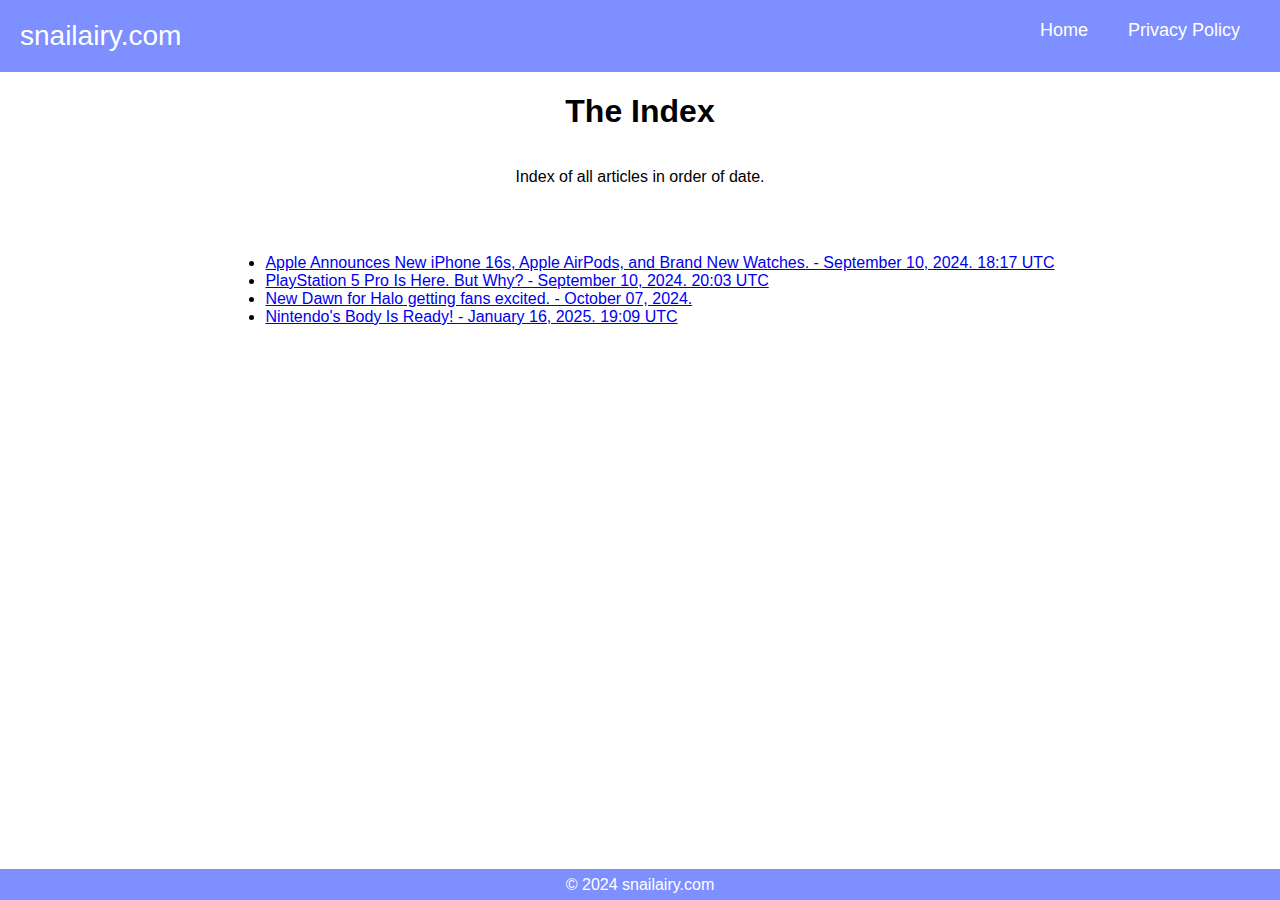
<file: index.html>
<!DOCTYPE html>
<html lang="en">
<head>
    <meta charset="UTF-8">
    <meta name="viewport" content="width=device-width, initial-scale=1.0">
    <title>Index - snailairy.com</title>
    <link rel="stylesheet" href="style.css">
    <link rel="icon" href="logos/logo.png" type="image/png">
</head>
<body>
<header>
    <div class="header-container">
        <div class="logo-text">snailairy.com</div>
        <nav>
            <ul>
                <li><a href="index.html">Home</a></li>
		<li><a href="privacy.html">Privacy Policy</a></li>
            </ul>
        </nav>
    </div>
</header>

    <div class="top-text">
        <h1>The Index</h1>
	<p>Index of all articles in order of date.</p>
        <br>
        <br>
	<section id="article-list">
          <!-- Article links here -->
	<ul>
		<li><a href="articles/id=9102024a.html">Apple Announces New iPhone 16s, Apple AirPods, and Brand New Watches. - September 10, 2024. 18:17 UTC</a></li>
		<li><a href="articles/id=9102024b.html">PlayStation 5 Pro Is Here. But Why? - September 10, 2024. 20:03 UTC</a></li>
		<li><a href="articles/id=07102024.html">New Dawn for Halo getting fans excited. - October 07, 2024.</a></li>
		<li><a href="articles/id=16012025.html">Nintendo's Body Is Ready! - January 16, 2025. 19:09 UTC</a></li>
      </section>
    <footer>
        &copy; 2024 snailairy.com
    </footer>
</body>
</html>
</file>
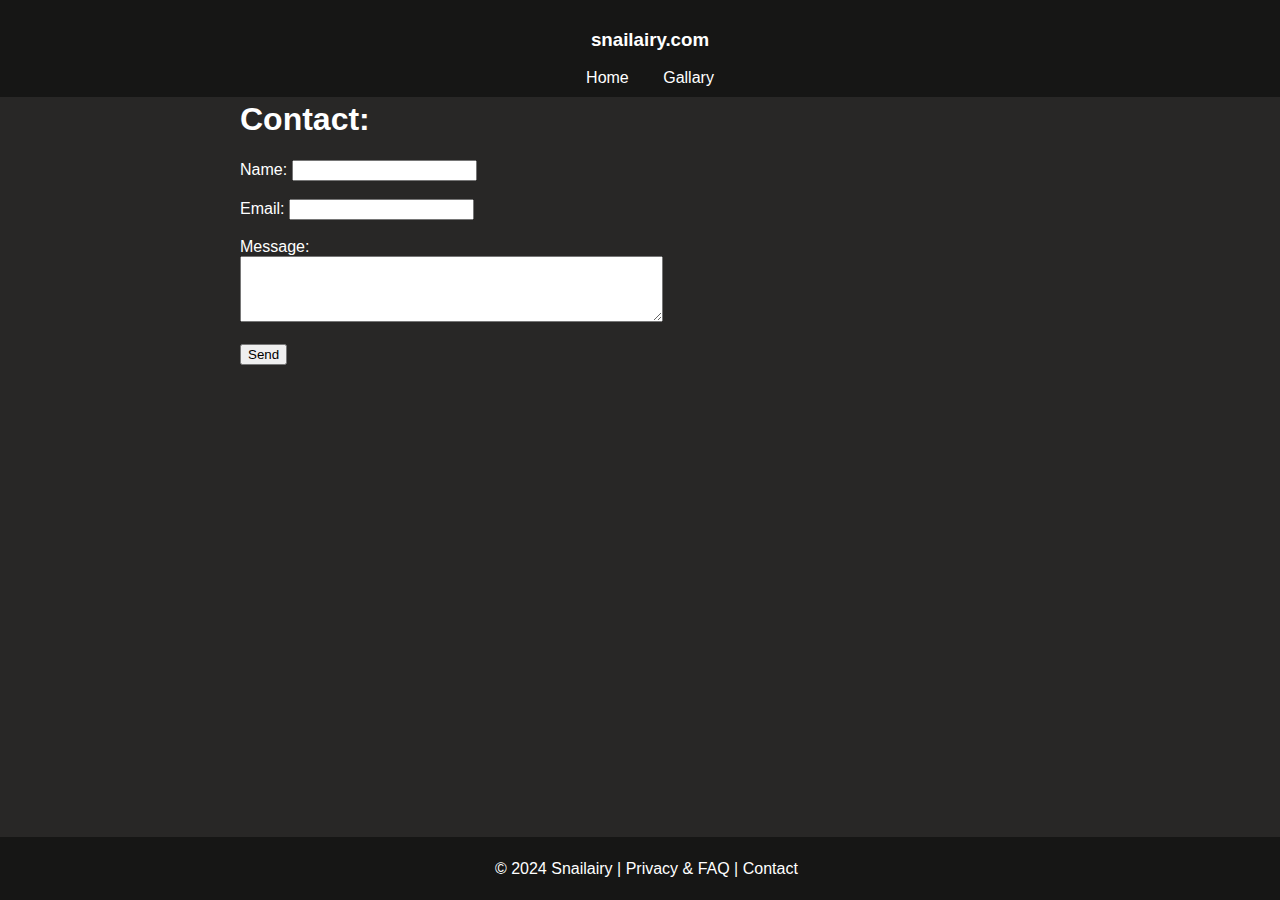
<file: contact.html>
<!DOCTYPE html>
<html lang="en">
<head>
    <meta charset="UTF-8">
    <meta name="viewport" content="width=device-width, initial-scale=1.0">
    <title>Contact - Snailairy</title>
    <link rel="stylesheet" href="styles.css">
</head>
<body>
  <header>
      <nav>
          <h3>snailairy.com</h3>
          <div class="nav-links">
              <a href="index.html">Home</a>
              <a href="gallary.html">Gallary</a>
          </div>
      </nav>
  </header>

    <main>
        <h1>Contact:</h1>
        <form action="mailto:contact@snailairy.com" method="post" enctype="text/plain">
            <label for="name">Name:</label>
            <input type="text" id="name" name="name" required><br><br>
    
            <label for="email">Email:</label>
            <input type="email" id="email" name="email" required><br><br>

            <label for="message">Message:</label><br>
            <textarea id="message" name="message" rows="4" cols="50" required></textarea><br><br>

            <button type="submit">Send</button>
        </form>
    </main>

     <footer>
        <p><a href="https://snailairy.com">&copy; 2024 Snailairy</a> | <a href="faq.html">Privacy & FAQ</a> | <a href="contact.html">Contact</a></p>
    </footer>

</body>
</html>
</file>
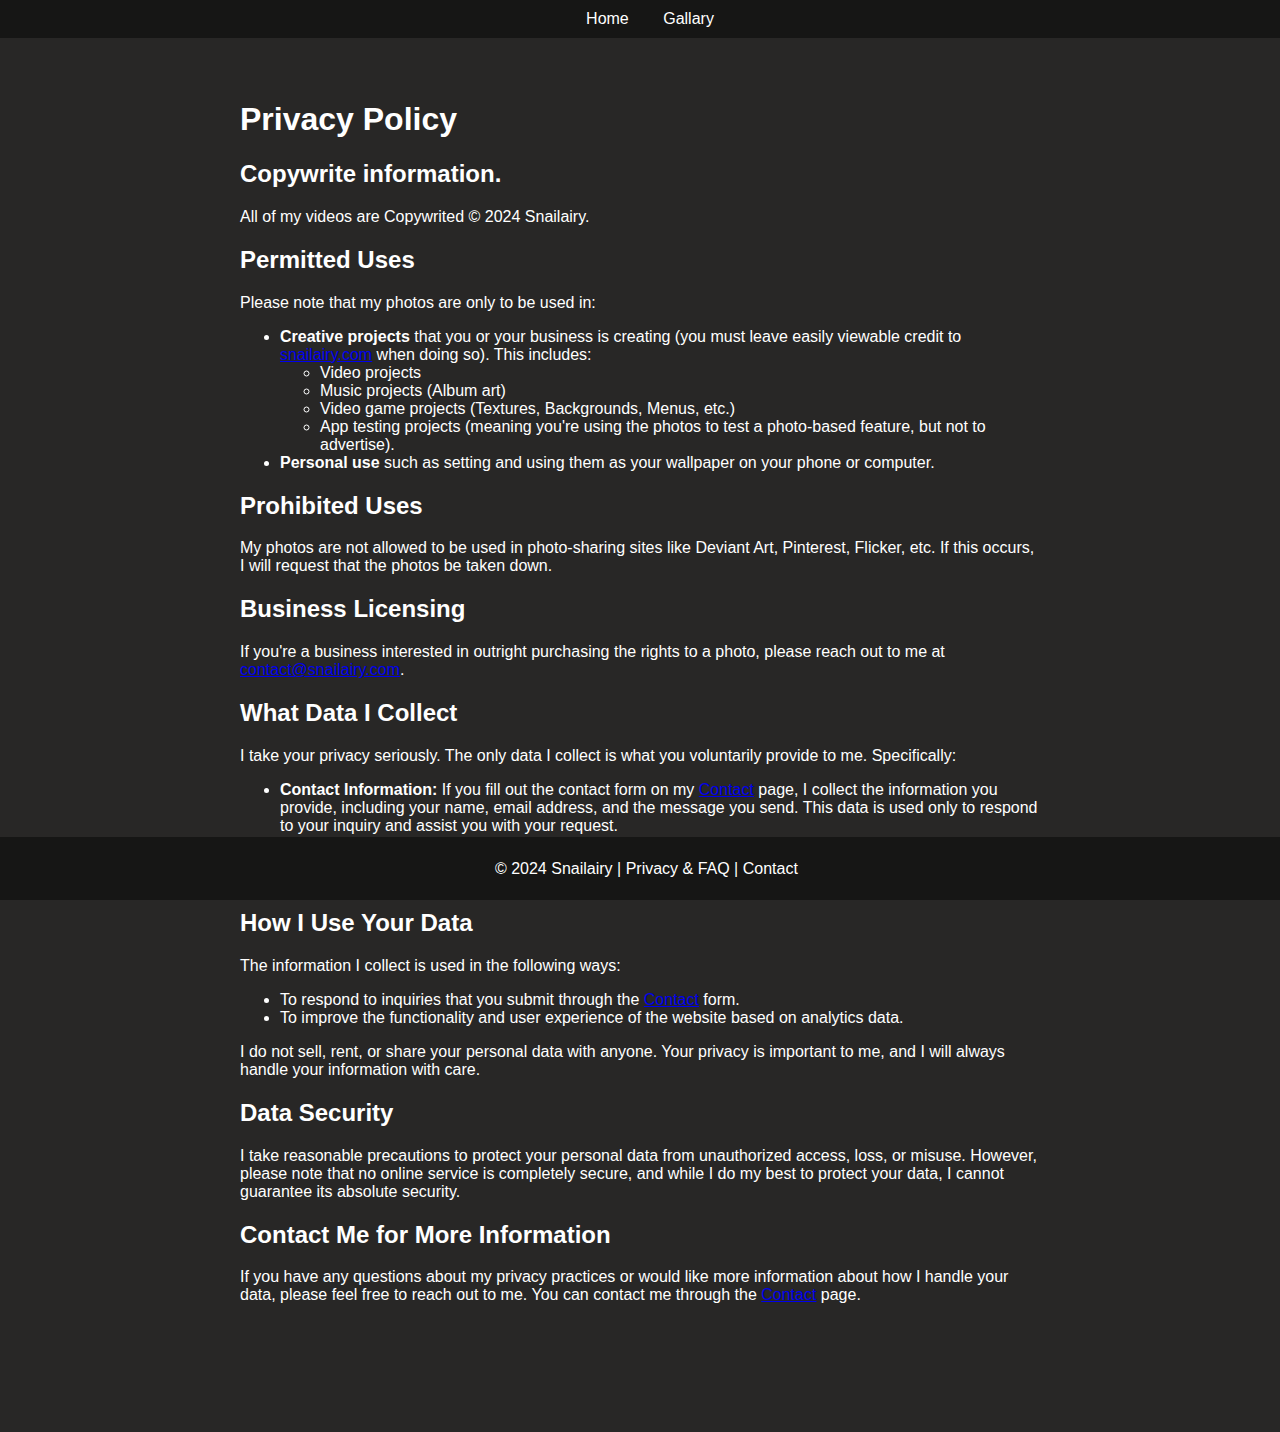
<file: faq.html>
<!DOCTYPE html>
<html lang="en">
<head>
    <meta charset="UTF-8">
    <meta name="viewport" content="width=device-width, initial-scale=1.0">
    <title>Privacy & FAQ - Snailairy</title>
    <link rel="stylesheet" href="styles.css">
</head>
<body>

    <header>
        <nav>
            <a href="index.html">Home</a>
            <a href="gallary.html">Gallary</a>
        </nav>
    </header>

    <main>
        <h1>Privacy Policy</h1>
        
        <section>
            <h2>Copywrite information.</h2>
            <p>All of my videos are Copywrited &copy; 2024 Snailairy.
        </section>

        <section>
            <h2>Permitted Uses</h2>
            <p>Please note that my photos are only to be used in:</p>
            <ul>
                <li><strong>Creative projects</strong> that you or your business is creating (you must leave easily viewable credit to <a href="https://snailairy.com" target="_blank">snailairy.com</a> when doing so). This includes:</li>
                <ul>
                    <li>Video projects</li>
                    <li>Music projects (Album art)</li>
                    <li>Video game projects (Textures, Backgrounds, Menus, etc.)</li>
                    <li>App testing projects (meaning you're using the photos to test a photo-based feature, but not to advertise).</li>
                </ul>
                <li><strong>Personal use</strong> such as setting and using them as your wallpaper on your phone or computer.</li>
            </ul>
        </section>

        <section>
            <h2>Prohibited Uses</h2>
            <p>My photos are not allowed to be used in photo-sharing sites like Deviant Art, Pinterest, Flicker, etc. If this occurs, I will request that the photos be taken down.</p>
        </section>

        <section>
            <h2>Business Licensing</h2>
            <p>If you're a business interested in outright purchasing the rights to a photo, please reach out to me at <a href="mailto:contact@snailairy.com">contact@snailairy.com</a>.</p>
        </section>
        
        <section>
            <h2>What Data I Collect</h2>
            <p>I take your privacy seriously. The only data I collect is what you voluntarily provide to me. Specifically:</p>
            <ul>
                <li><strong>Contact Information:</strong> If you fill out the contact form on my <a href="contact.html">Contact</a> page, I collect the information you provide, including your name, email address, and the message you send. This data is used only to respond to your inquiry and assist you with your request.</li>
                <li><strong>Analytics Data:</strong> Through Cloudflare, I collect anonymized data about your visit to the site, which is what country you visit from. This information helps me analyze traffic trends and improve the website for a better user experience. It is not tied to any personally identifiable information.</li>
            </ul>
        </section>

        <section>
            <h2>How I Use Your Data</h2>
            <p>The information I collect is used in the following ways:</p>
            <ul>
                <li>To respond to inquiries that you submit through the <a href="contact.html">Contact</a> form.</li>
                <li>To improve the functionality and user experience of the website based on analytics data.</li>
            </ul>
            <p>I do not sell, rent, or share your personal data with anyone. Your privacy is important to me, and I will always handle your information with care.</p>
        </section>

        <section>
            <h2>Data Security</h2>
            <p>I take reasonable precautions to protect your personal data from unauthorized access, loss, or misuse. However, please note that no online service is completely secure, and while I do my best to protect your data, I cannot guarantee its absolute security.</p>
        </section>

        <section>
            <h2>Contact Me for More Information</h2>
            <p>If you have any questions about my privacy practices or would like more information about how I handle your data, please feel free to reach out to me. You can contact me through the <a href="contact.html">Contact</a> page.</p>
        </section>
    </main>
    <br>
    <br>
    <br>
    <br>
    <footer>
        <p><a href="https://snailairy.com">&copy; 2024 Snailairy</a> | <a href="faq.html">Privacy & FAQ</a> | <a href="contact.html">Contact</a></p>
    </footer>

</body>
</html>
</file>
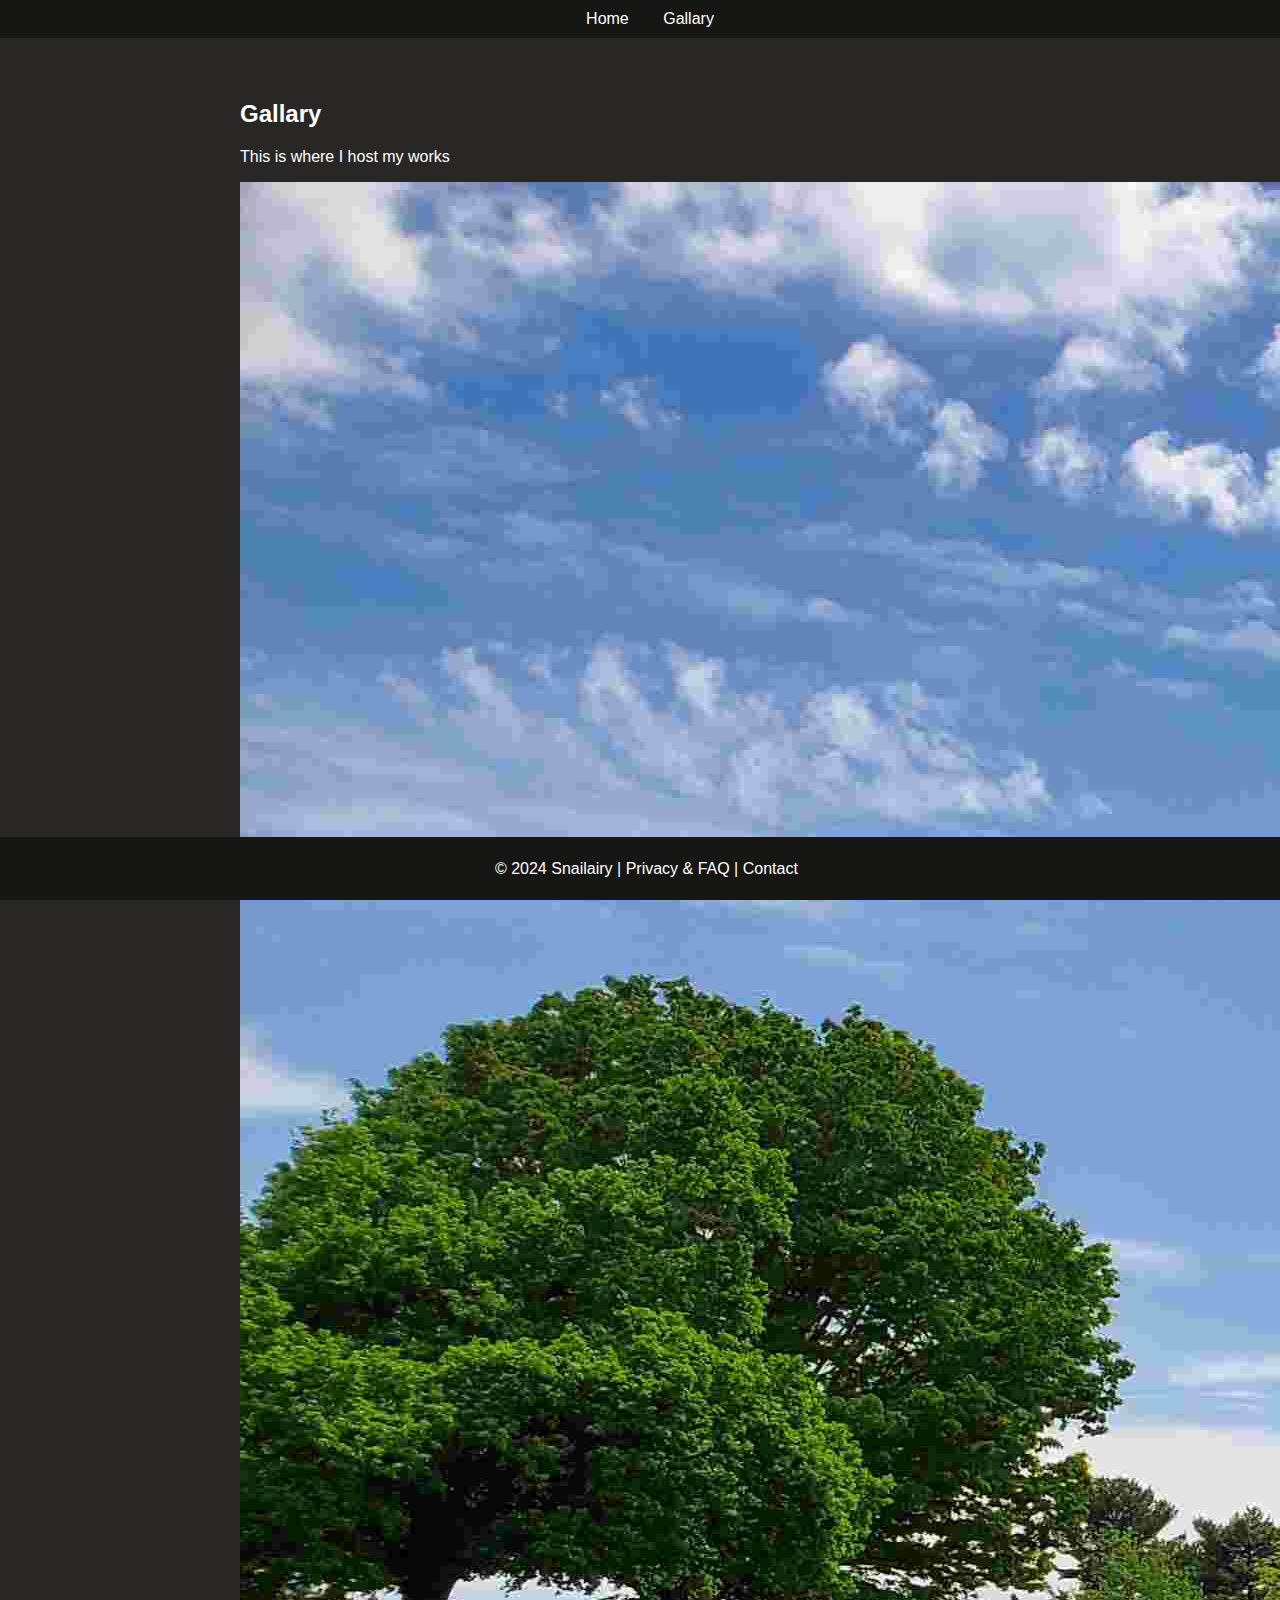
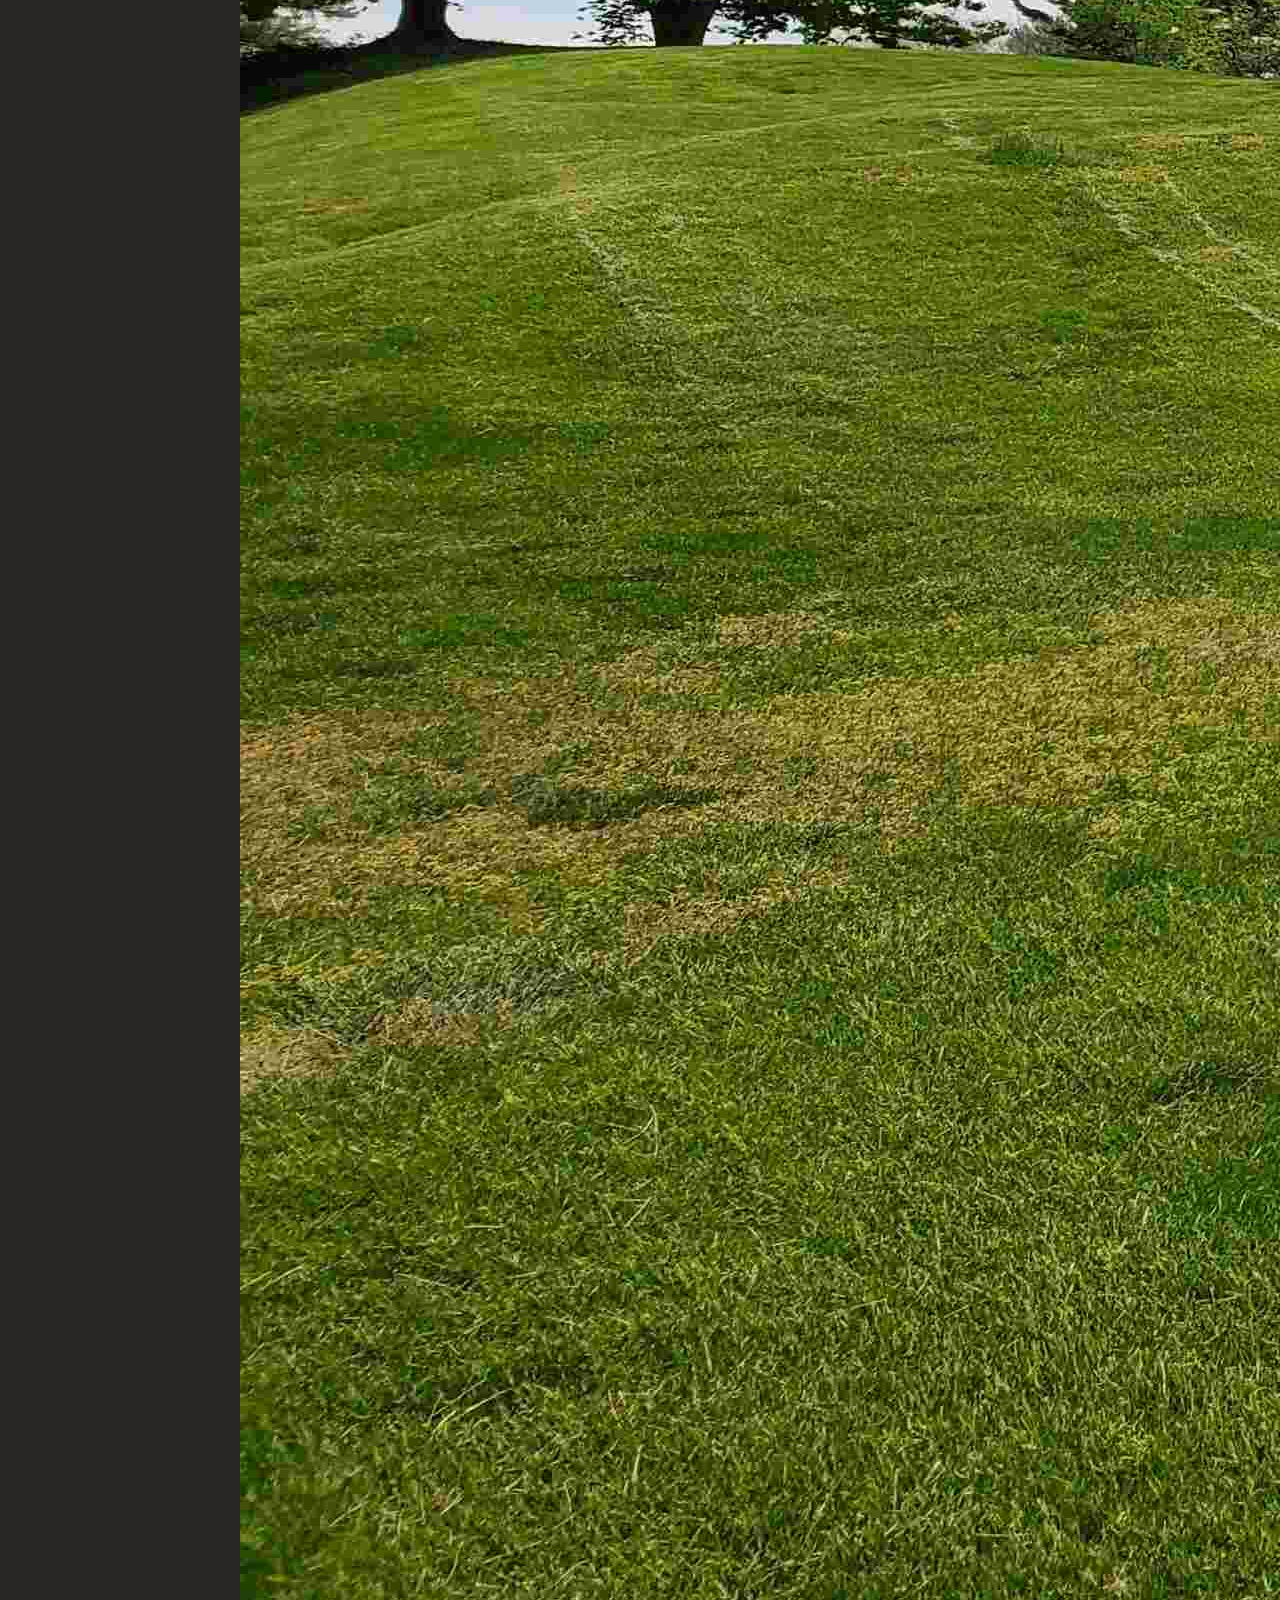
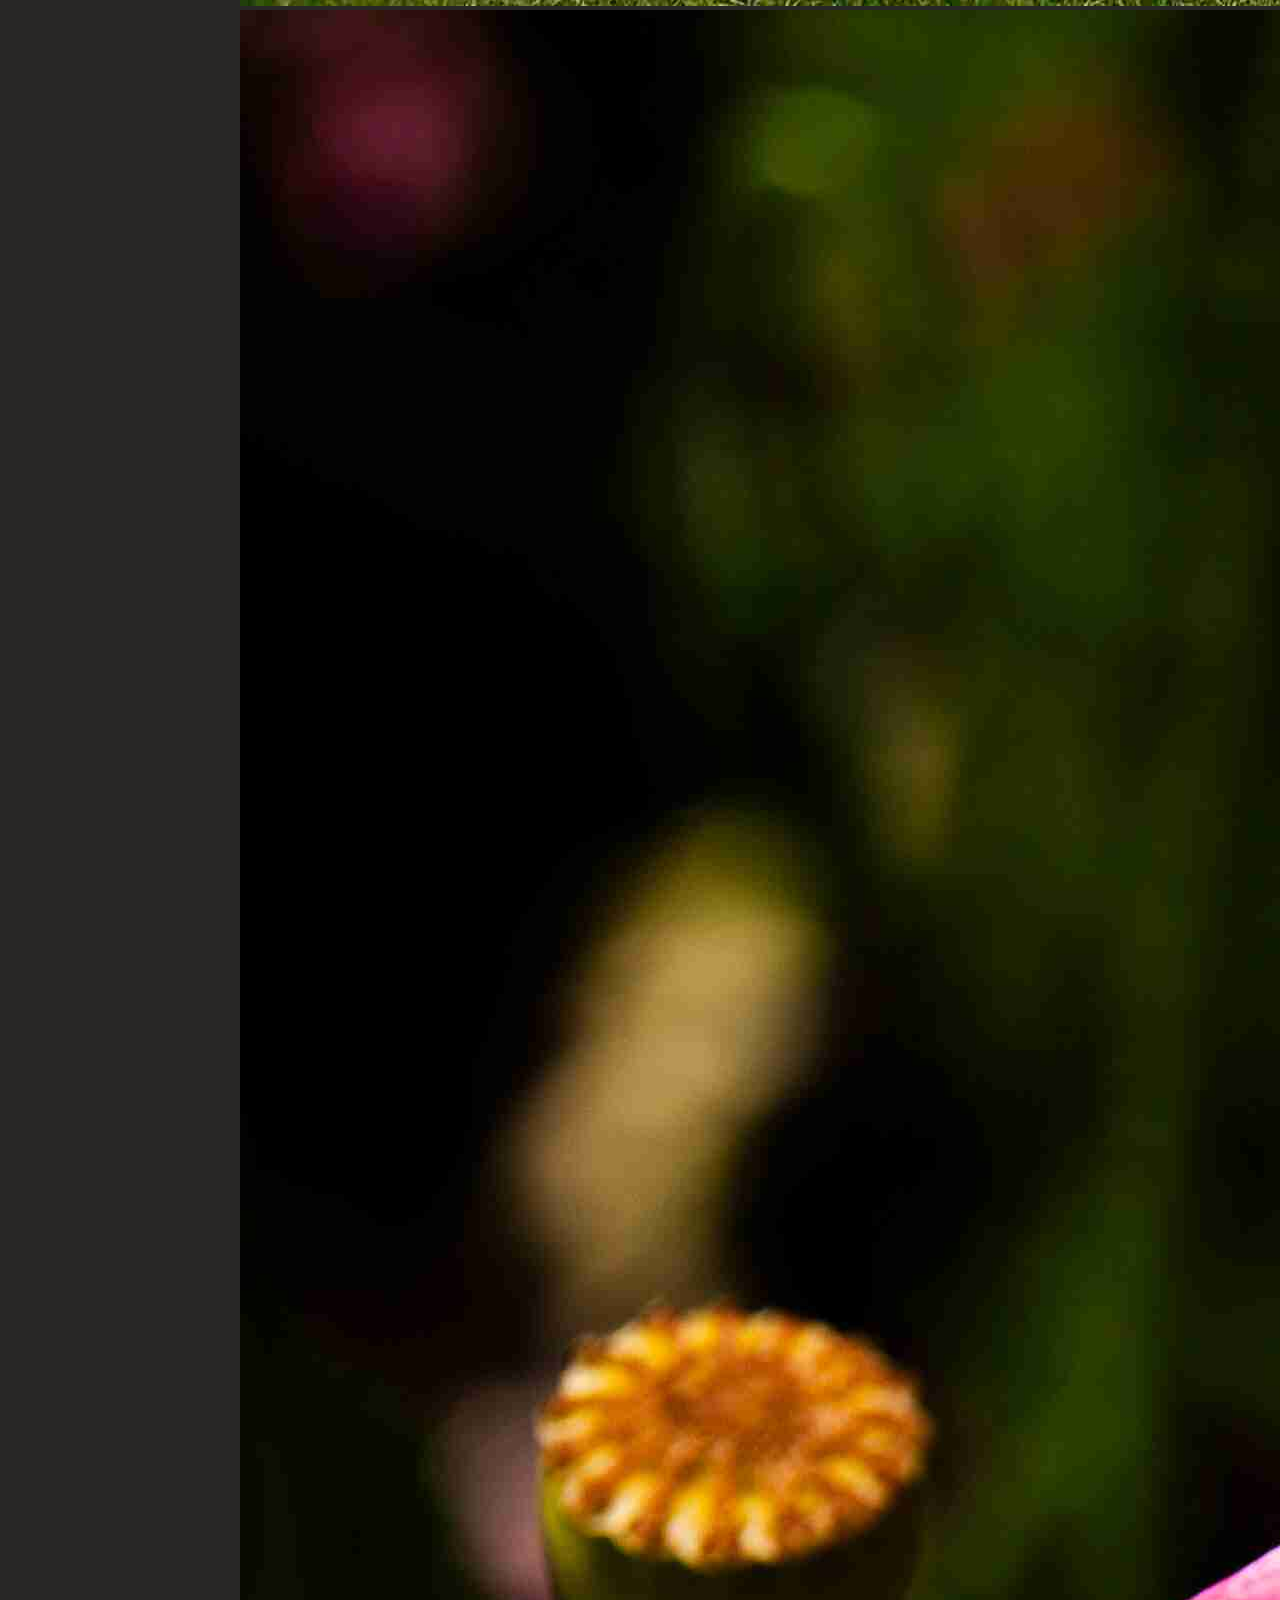
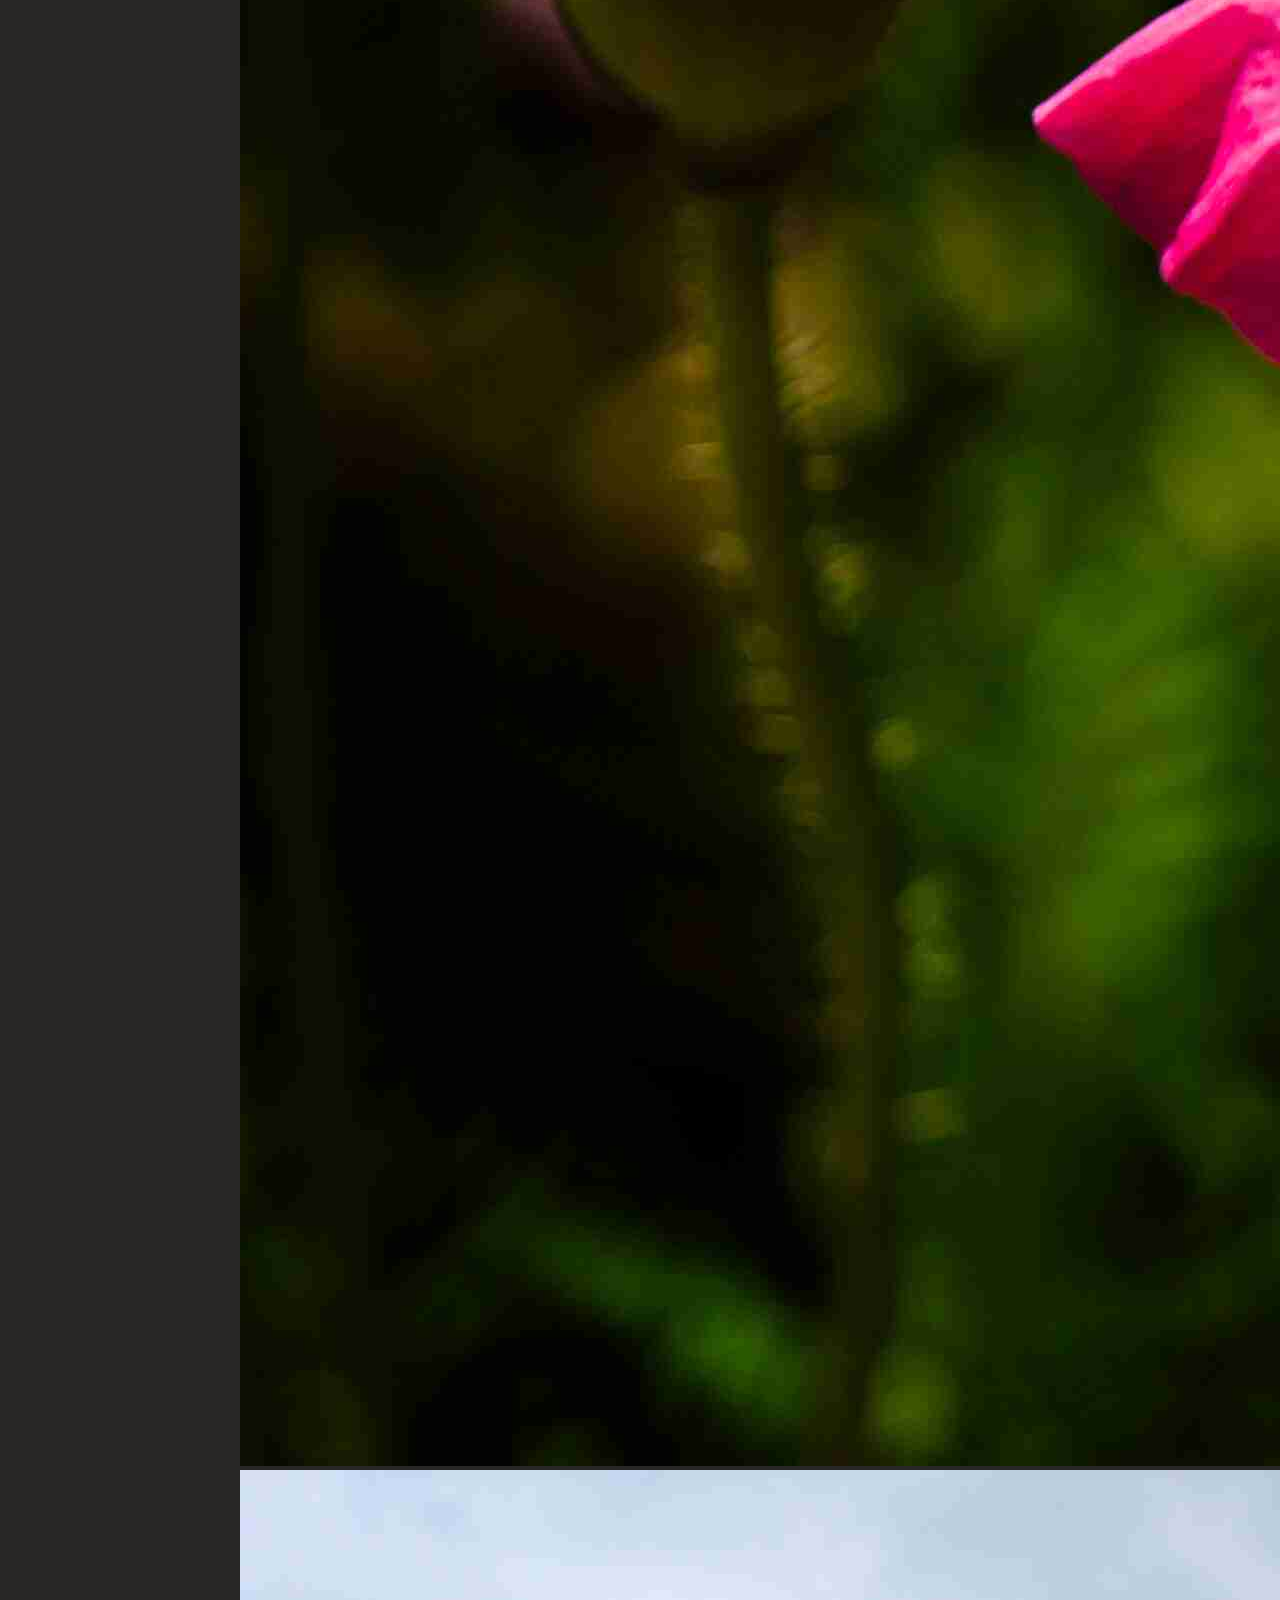
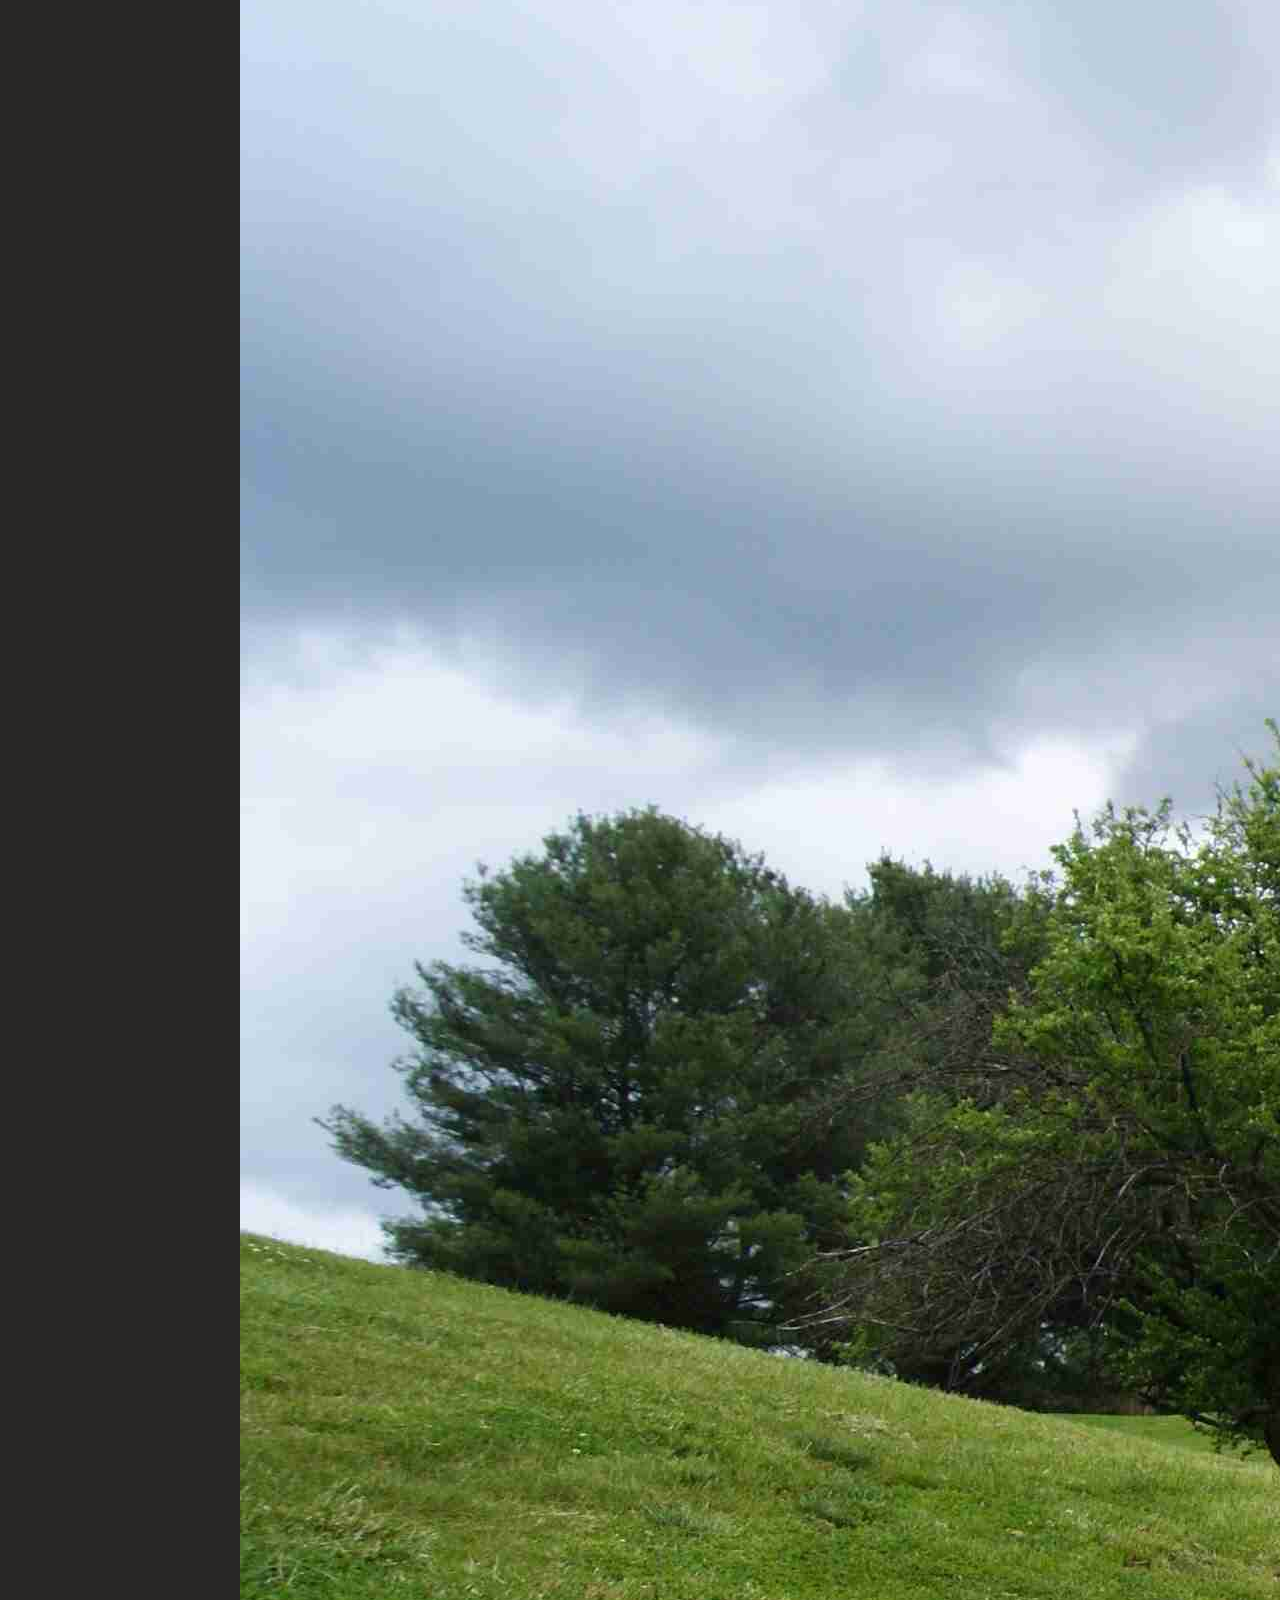
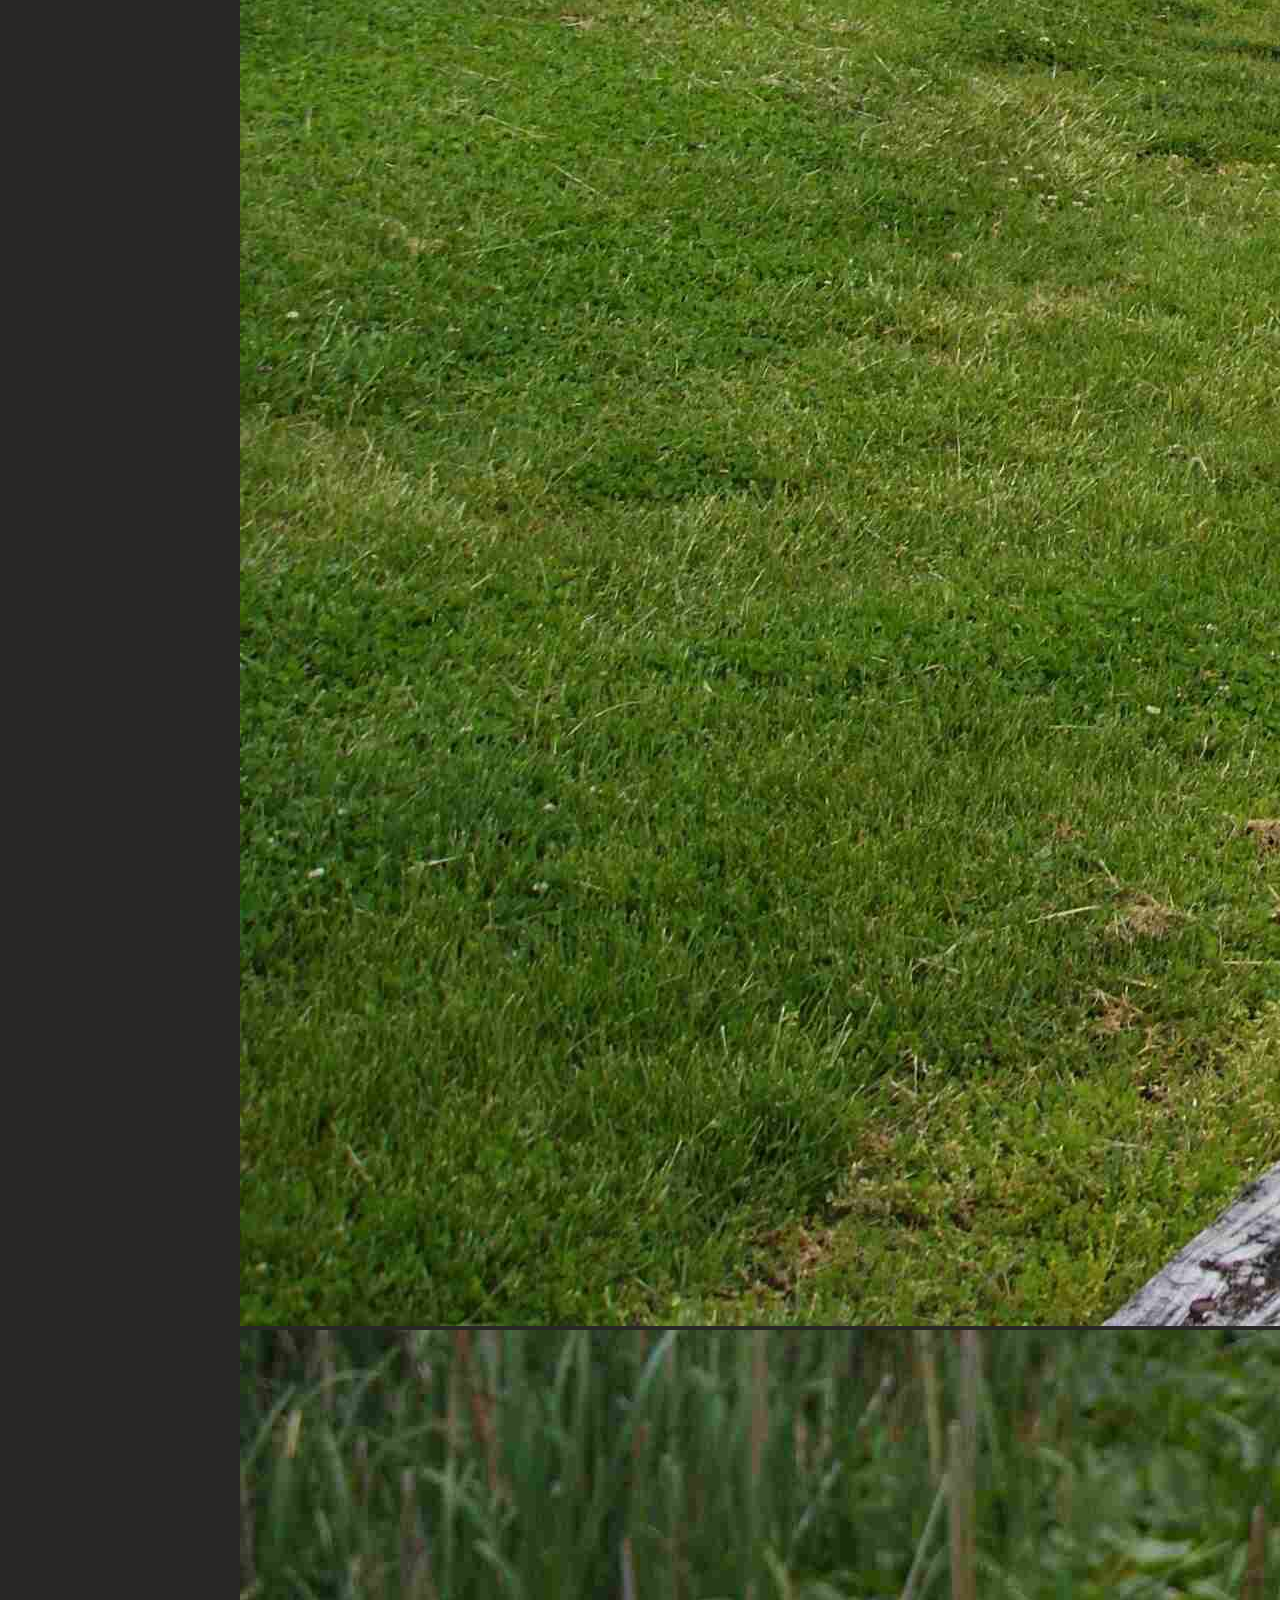
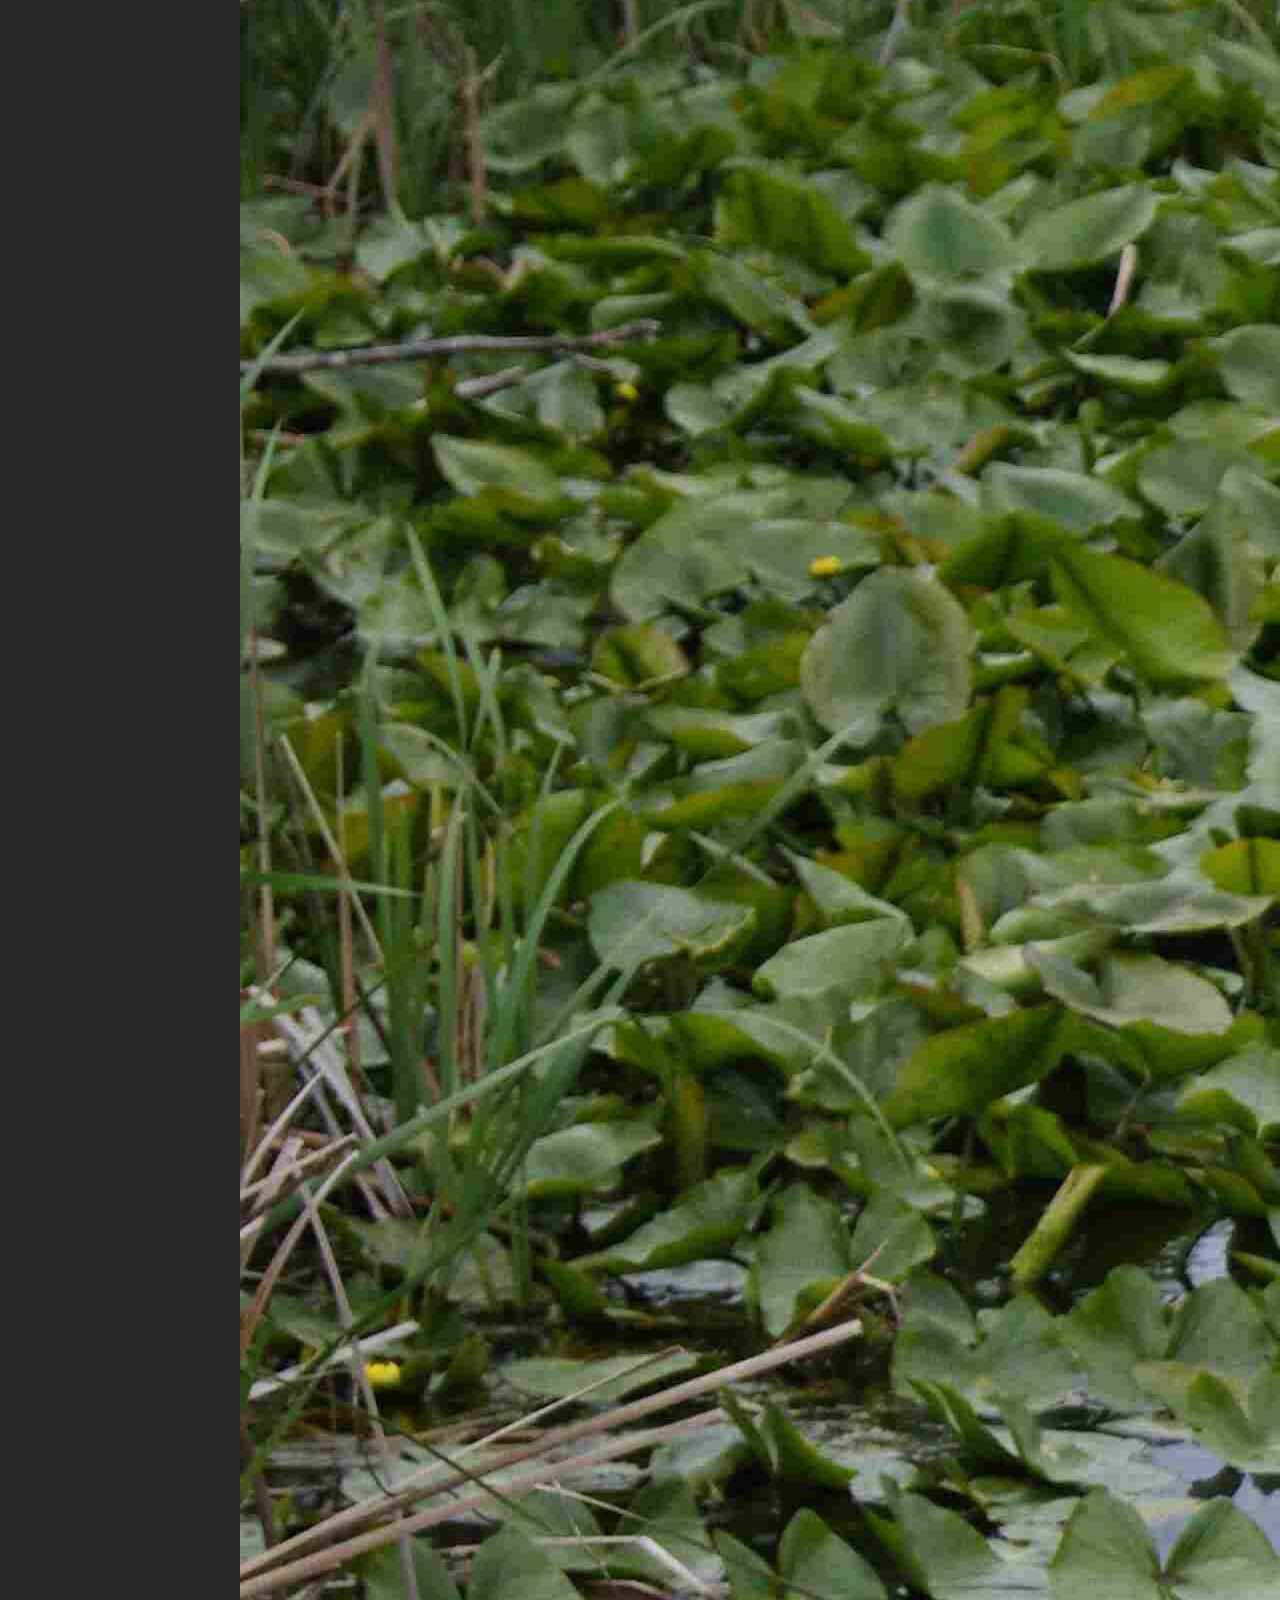
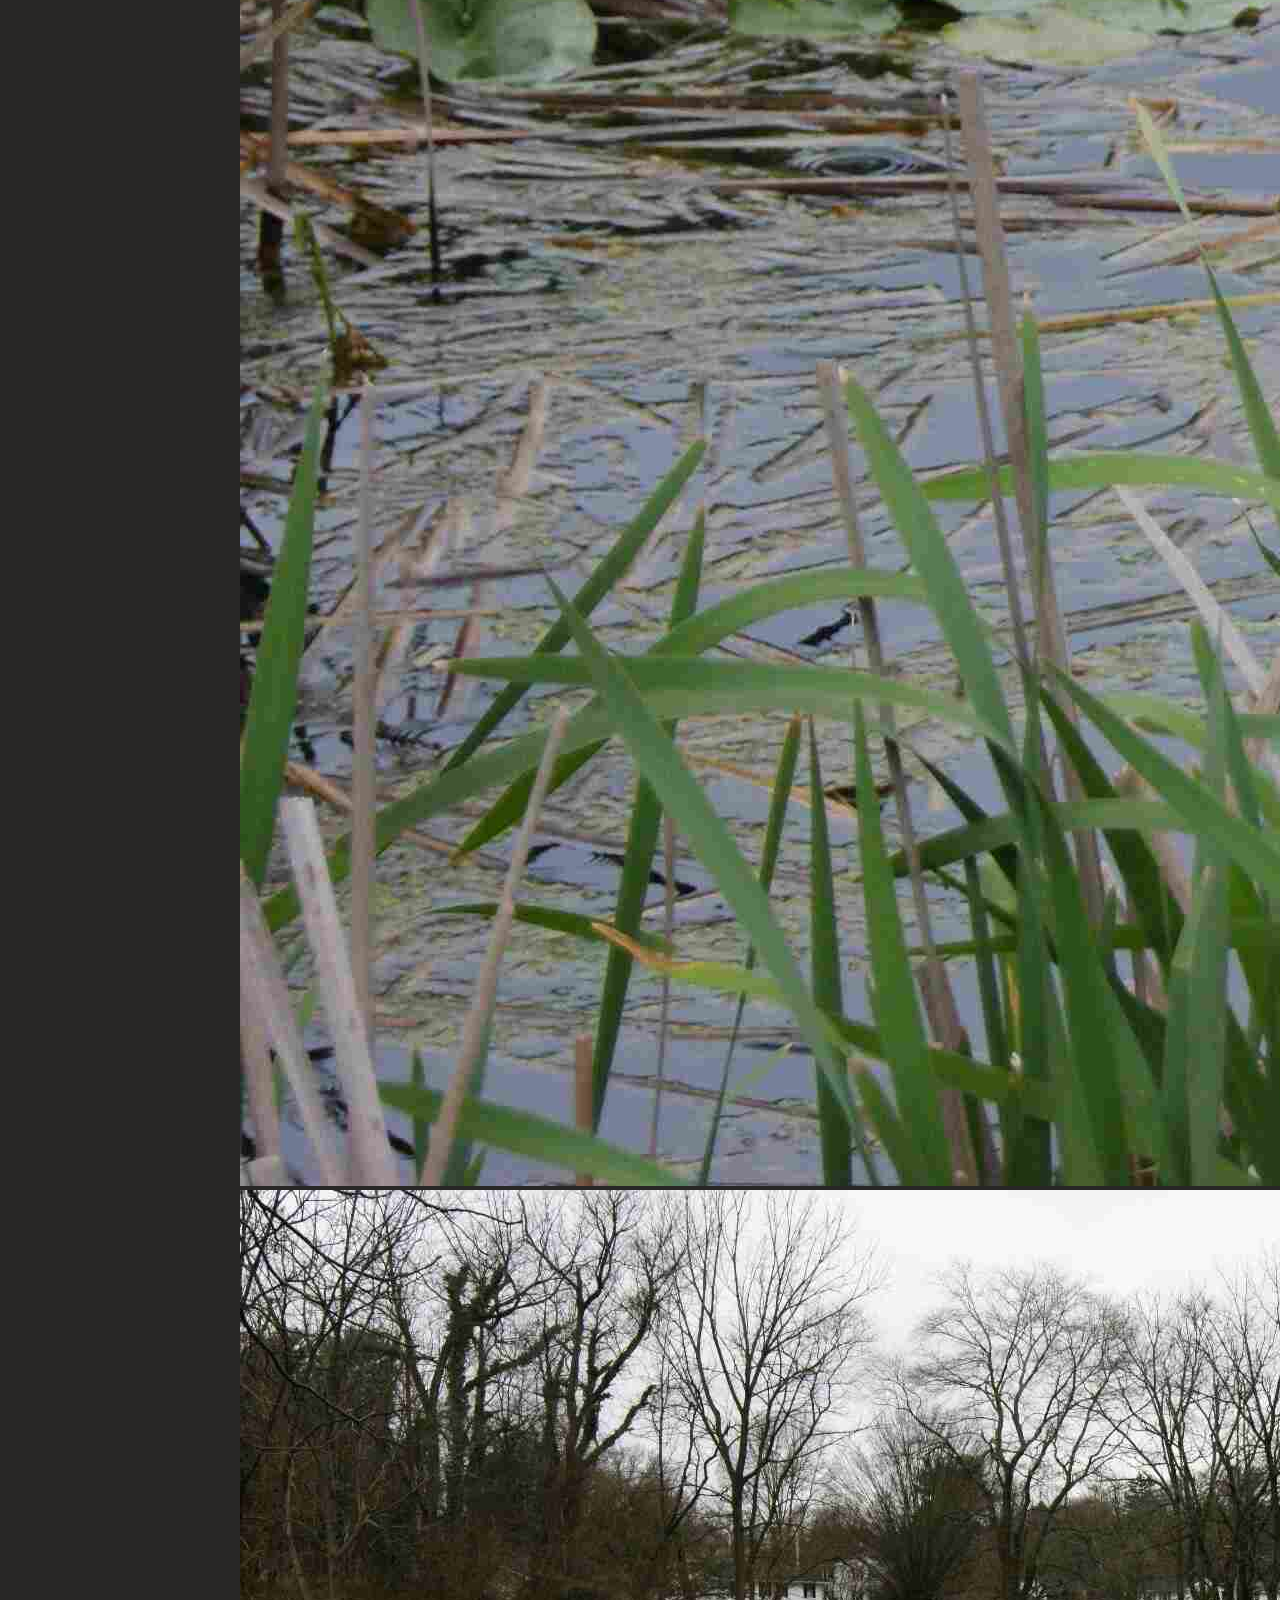
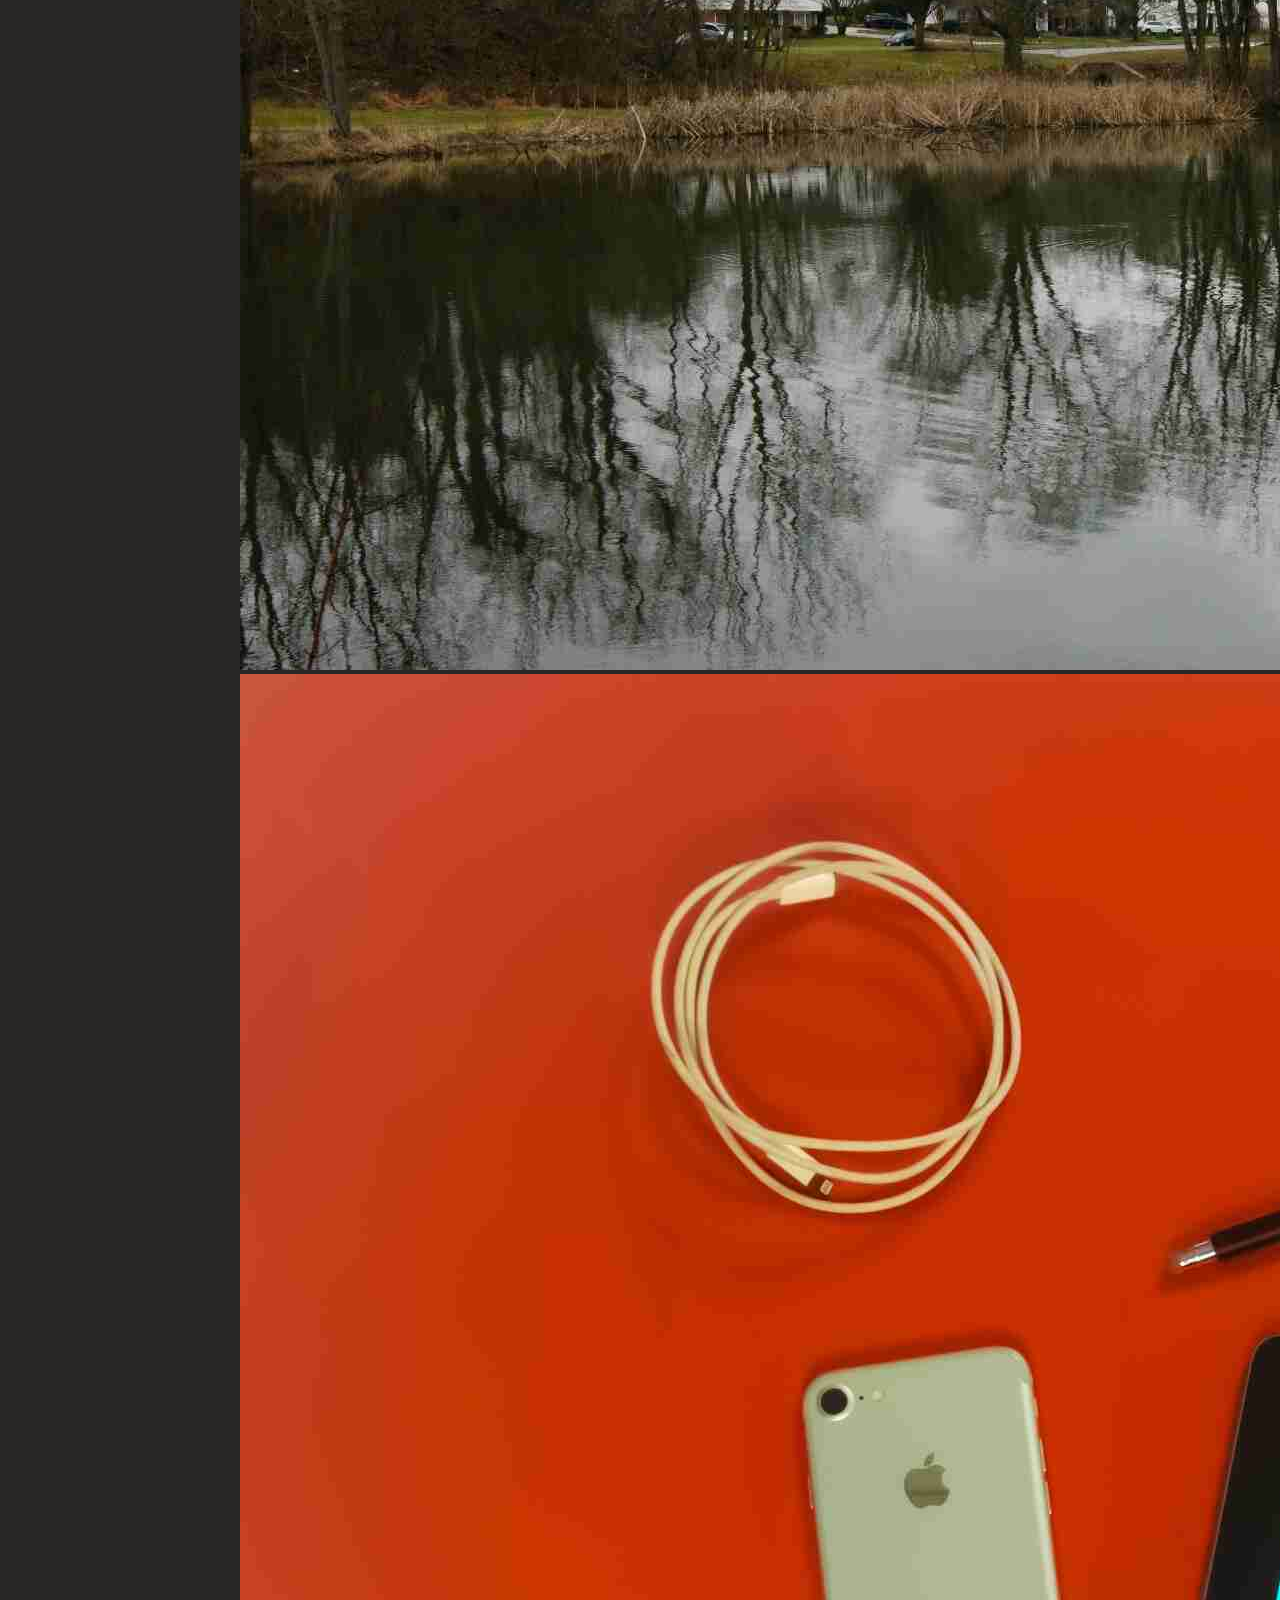
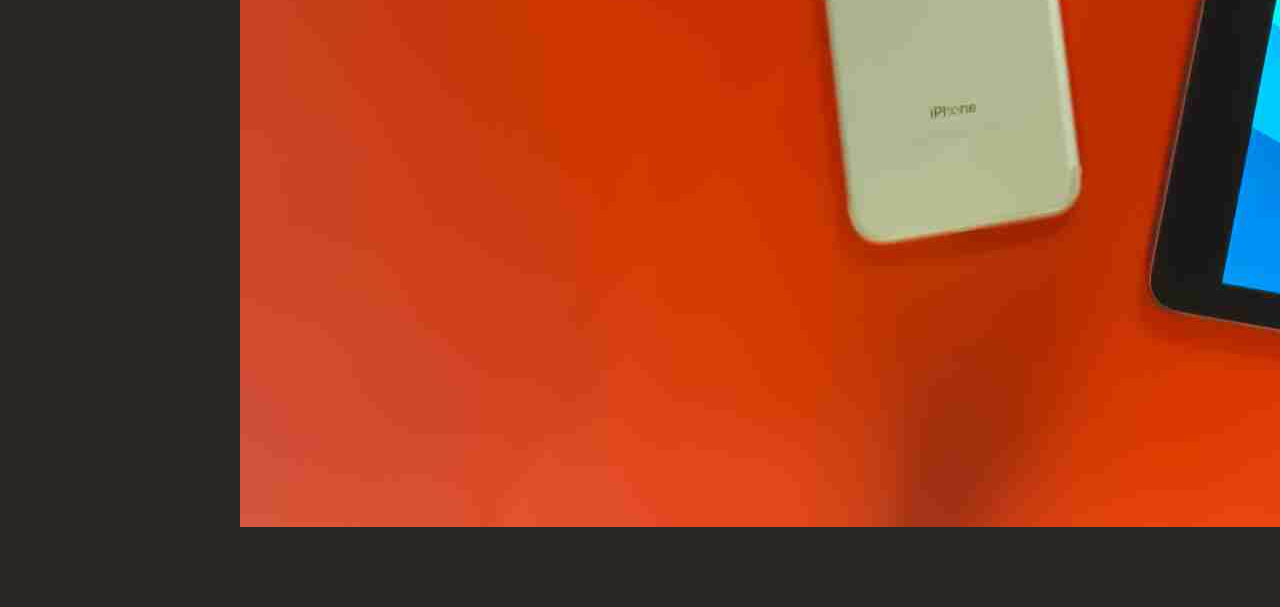
<file: gallary.html>
<!DOCTYPE html>
<html lang="en">
<head>
  <meta charset="UTF-8">
  <meta name="viewport" content="width=device-width, initial-scale=1.0">
  <title>Gallary</title>
  <link rel="stylesheet" href="styles.css">
</head>
<body>
  <header>
        <nav>
            <a href="https://snailairy.com/index.html">Home</a>
            <a href="https://snailairy.com/gallary.html">Gallary</a>
        </nav>
    </header>

   <main>
    <h2>Gallary</h2>
    <p>This is where I host my works</p>
      <section id="gallary">
        <img src="photos/photo1.jpg" alt="Photo 1">
        <img src="photos/photo2.jpg" alt="Photo 2">
        <img src="photos/photo3.jpg" alt="Photo 3">
        <img src="photos/photo4.jpg" alt="Photo 4">
        <img src="photos/photo5.jpg" alt="Photo 5">
        <img src="photos/photo6.jpg" alt="Photo 6">
      </section>
      <br>
      <br>
    </main>

  <footer>
    <p>&copy; 2024 Snailairy | <a href="https://snailairy.com/faq.html">Privacy & FAQ</a> | <a href="https://snailairy.com/contact.html">Contact</a></p>
  </footer>
</body>
</html>
</file>
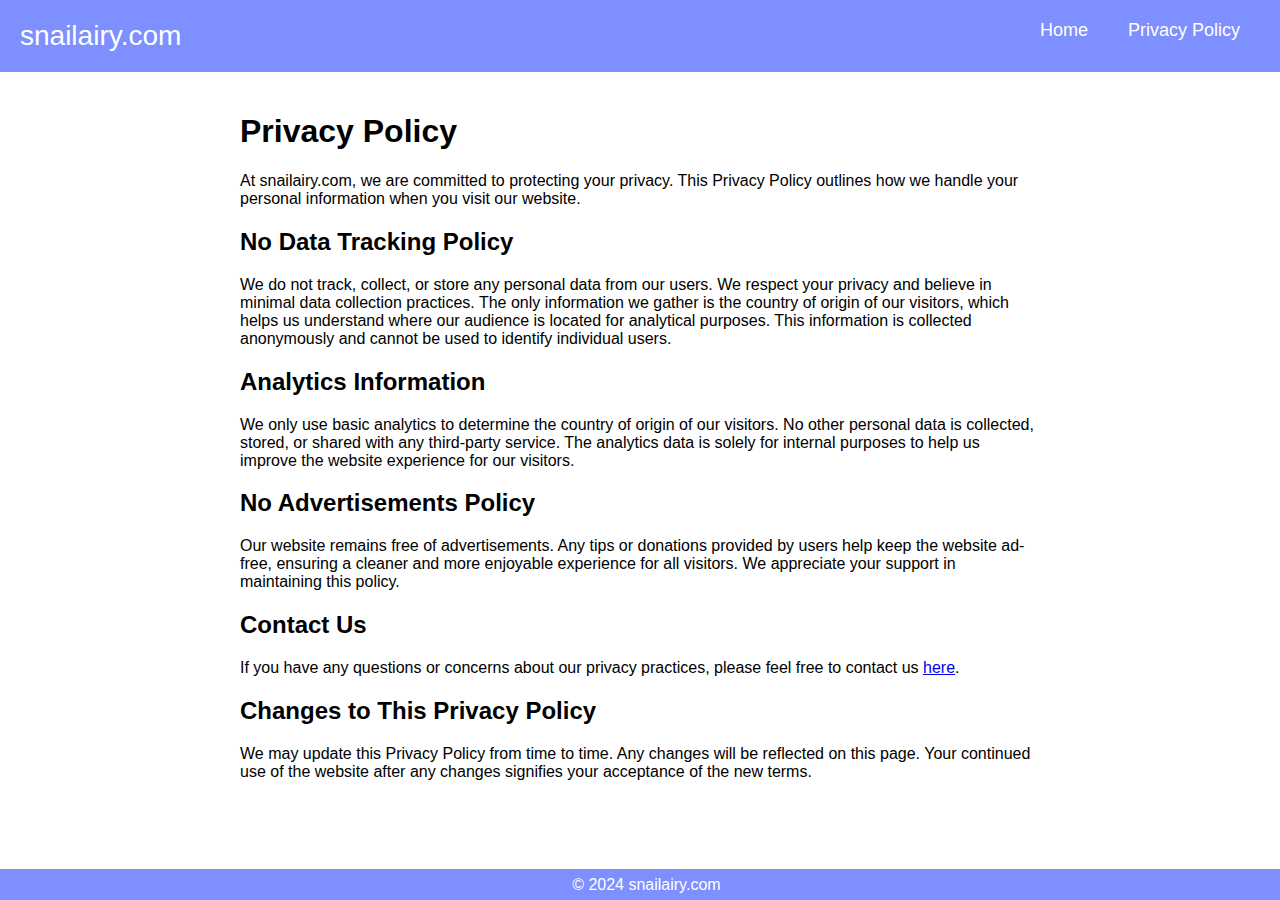
<file: privacy.html>
<!DOCTYPE html>
<html lang="en">
<head>
    <meta charset="UTF-8">
    <meta name="viewport" content="width=device-width, initial-scale=1.0">
    <title>Privacy Policy</title>
    <link rel="stylesheet" href="style.css">
    <link rel="icon" href="logos/logo.png" type="image/png">
</head>
<body>
<header>
    <div class="header-container">
        <div class="logo-text">snailairy.com</div>
        <nav>
            <ul>
                <li><a href="index.html">Home</a></li>
		<li><a href="privacy.html">Privacy Policy</a></li>
            </ul>
        </nav>
    </div>
</header>


    <div class="container">
        <h1>Privacy Policy</h1>
        <p>At snailairy.com, we are committed to protecting your privacy. This Privacy Policy outlines how we handle your personal information when you visit our website.</p>

        <h2>No Data Tracking Policy</h2>
        <p>We do not track, collect, or store any personal data from our users. We respect your privacy and believe in minimal data collection practices. The only information we gather is the country of origin of our visitors, which helps us understand where our audience is located for analytical purposes. This information is collected anonymously and cannot be used to identify individual users.</p>

        <h2>Analytics Information</h2>
        <p>We only use basic analytics to determine the country of origin of our visitors. No other personal data is collected, stored, or shared with any third-party service. The analytics data is solely for internal purposes to help us improve the website experience for our visitors.</p>

        <h2>No Advertisements Policy</h2>
        <p>Our website remains free of advertisements. Any tips or donations provided by users help keep the website ad-free, ensuring a cleaner and more enjoyable experience for all visitors. We appreciate your support in maintaining this policy.</p>

        <h2>Contact Us</h2>
        <p>If you have any questions or concerns about our privacy practices, please feel free to contact us <a href="mailto:sgmaer56@icloud.com">here</a>.</p>

        <h2>Changes to This Privacy Policy</h2>
        <p>We may update this Privacy Policy from time to time. Any changes will be reflected on this page. Your continued use of the website after any changes signifies your acceptance of the new terms.</p>
    </div>
    <br>
    <br>

    <footer>
        &copy; 2024 snailairy.com
    </footer>
</body>
</html>
</file>
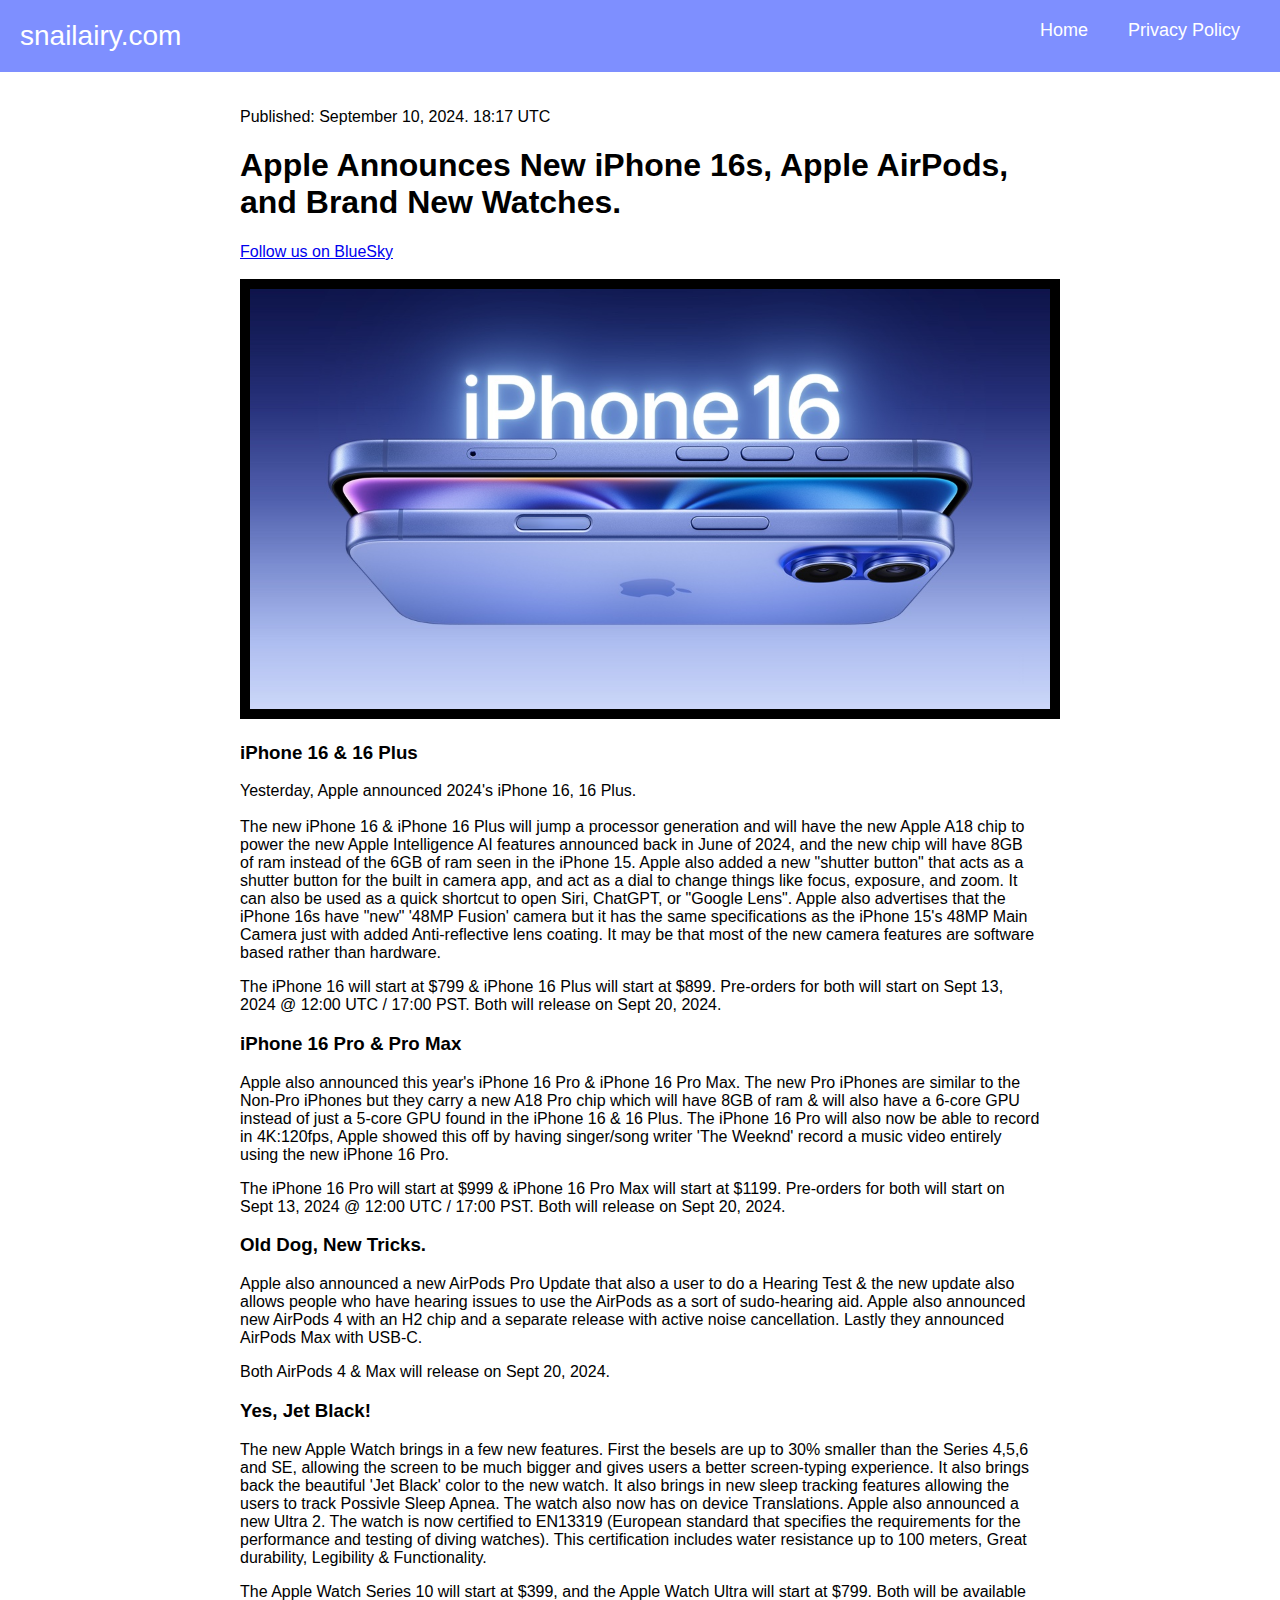
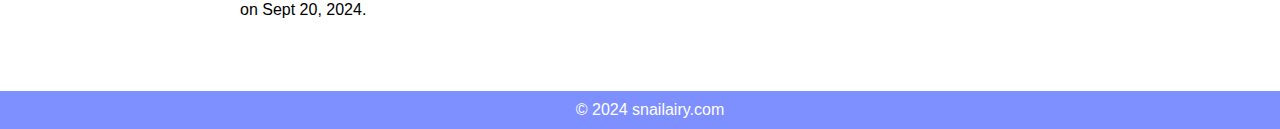
<file: articles/id=9102024a.html>
<!DOCTYPE html>
<html lang="en">
<head>
    <meta charset="UTF-8">
    <meta name="viewport" content="width=device-width, initial-scale=1.0">
    <title>snailairy.com</title>
    <link rel="stylesheet" href="style.css">
    <link rel="icon" href="snailairy.com/logos/logo.png" type="image/png">
</head>
<body>
<header>
    <div class="header-container">
        <div class="logo-text">snailairy.com</div>
        <nav>
            <ul>
                <li><a href="https://snailairy.com/index.html">Home</a></li>
		<li><a href="https://snailairy.com/privacy.html">Privacy Policy</a></li>
            </ul>
        </nav>
    </div>
</header>

    <div class="container">
        <p>Published: September 10, 2024. 18:17 UTC</p>
        <h1>Apple Announces New iPhone 16s, Apple AirPods, and Brand New Watches.</h1>
        <a href="https://bsky.app/profile/snailairy.com">Follow us on BlueSky</a>
        <br>
        <br>
        <img src="images/appleip16/image.jpg" alt="iPhone 16" class="article-image">
            
        <h3>iPhone 16 & 16 Plus</h3>
        <p>Yesterday, Apple announced 2024's iPhone 16, 16 Plus.
        <br>
        <br>The new iPhone 16 & iPhone 16 Plus will jump a processor generation and will have the new Apple A18 chip to power the new Apple Intelligence AI features announced back in June of 2024, and the new chip will have 8GB of ram instead of the 6GB of ram seen in the iPhone 15. Apple also added a new "shutter button" that acts as a shutter button for the built in camera app, and act as a dial to change things like focus, exposure, and zoom. It can also be used as a quick shortcut to open Siri, ChatGPT, or "Google Lens". Apple also advertises that the iPhone 16s have "new" '48MP Fusion' camera but it has the same specifications as the iPhone 15's 48MP Main Camera just with added Anti-reflective lens coating. It may be that most of the new camera features are software based rather than hardware.</p>
        <p>The iPhone 16 will start at $799 & iPhone 16 Plus will start at $899. Pre-orders for both will start on Sept 13, 2024 @ 12:00 UTC / 17:00 PST. Both will release on Sept 20, 2024.</p>
        
        <h3>iPhone 16 Pro & Pro Max</h3>
        <p>Apple also announced this year's iPhone 16 Pro & iPhone 16 Pro Max. The new Pro iPhones are similar to the Non-Pro iPhones but they carry a new A18 Pro chip which will have 8GB of ram & will also have a 6-core GPU instead of just a 5-core GPU found in the iPhone 16 & 16 Plus. The iPhone 16 Pro will also now be able to record in 4K:120fps, Apple showed this off by having singer/song writer 'The Weeknd' record a music video entirely using the new iPhone 16 Pro.</p>
        <p>The iPhone 16 Pro will start at $999 & iPhone 16 Pro Max will start at $1199. Pre-orders for both will start on Sept 13, 2024 @ 12:00 UTC / 17:00 PST. Both will release on Sept 20, 2024.</p>
        
        <h3>Old Dog, New Tricks.</h3>
        <p>Apple also announced a new AirPods Pro Update that also a user to do a Hearing Test & the new update also allows people who have hearing issues to use the AirPods as a sort of sudo-hearing aid. Apple also announced new AirPods 4 with an H2 chip and a separate release with active noise cancellation. Lastly they announced AirPods Max with USB-C. </p>
        
        <p>Both AirPods 4 & Max will release on Sept 20, 2024.</p>
        
        <h3>Yes, Jet Black!</h3>
        <p>The new Apple Watch brings in a few new features. First the besels are up to 30% smaller than the Series 4,5,6 and SE, allowing the screen to be much bigger and gives users a better screen-typing experience. It also brings back the beautiful 'Jet Black' color to the new watch. It also brings in new sleep tracking features allowing the users to track Possivle Sleep Apnea. The watch also now has on device Translations. Apple also announced a new Ultra 2. The watch is now certified to EN13319 (European standard that specifies the requirements for the performance and testing of diving watches). This certification includes water resistance up to 100 meters, Great durability, Legibility & Functionality.</p>
        <p>The Apple Watch Series 10 will start at $399, and the Apple Watch Ultra will start at $799. Both will be available on Sept 20, 2024.</p>
    </div>
    <br>
    <br>
    <footer>
        &copy; 2024 snailairy.com
</footer>
</body>
</html>
</file>
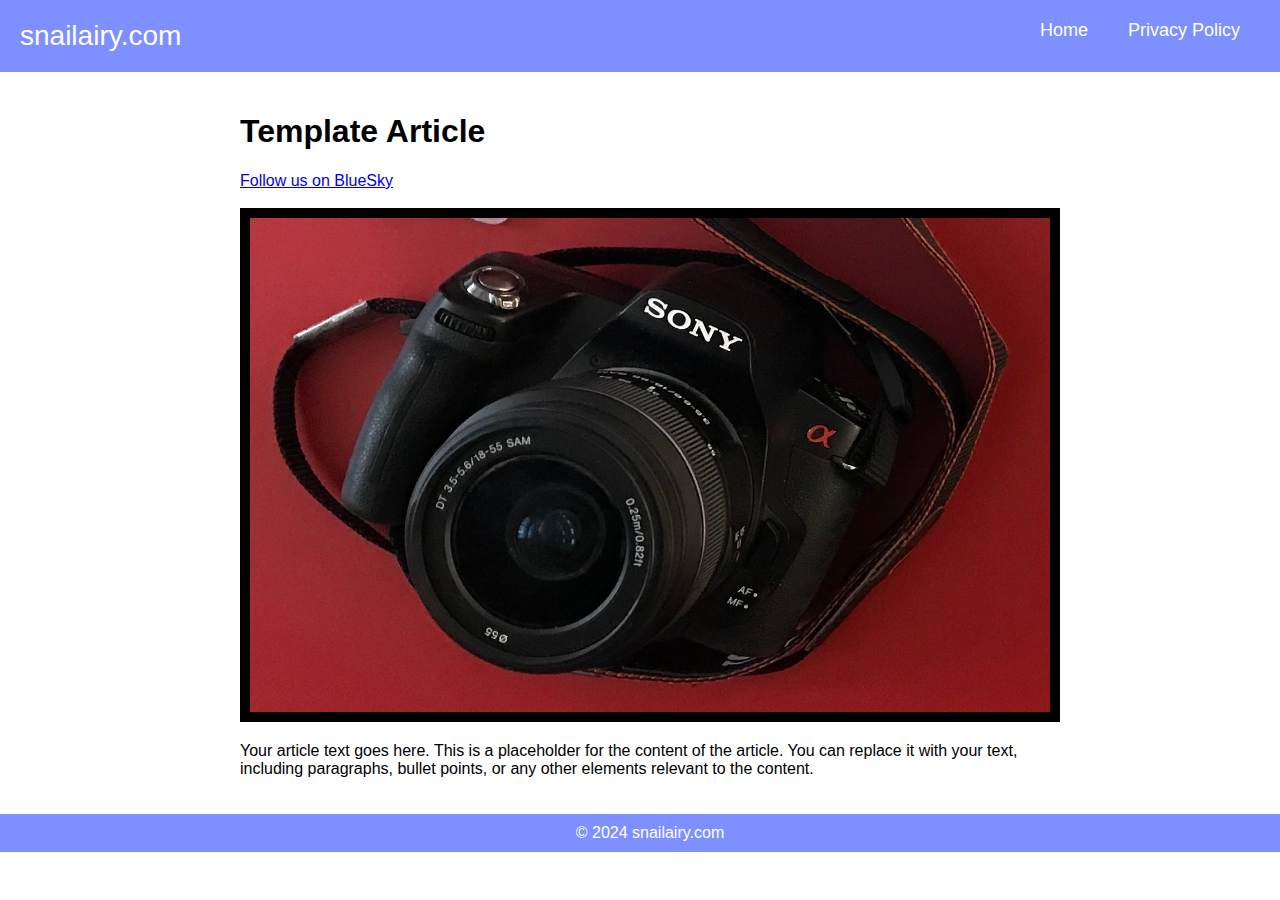
<file: articles/id=template.html>
<!DOCTYPE html>
<html lang="en">
<head>
    <meta charset="UTF-8">
    <meta name="viewport" content="width=device-width, initial-scale=1.0">
    <title>Template</title>
    <link rel="stylesheet" href="style.css">
    <link rel="icon" href="snailairy.com/logos/logo.png" type="image/png">
</head>
<body>
<header>
    <div class="header-container">
        <div class="logo-text">snailairy.com</div>
        <nav>
            <ul>
                <li><a href="https://snailairy.com/index.html">Home</a></li>
		<li><a href="https://snailairy.com/privacy.html">Privacy Policy</a></li>
            </ul>
        </nav>
    </div>
</header>

    <div class="container">
        <h1>Template Article</h1>
        <a href="https://bsky.app/profile/snailairy.com">Follow us on BlueSky</a>
        <br>
        <br>
        <img src="images/templateimage/image.jpg" alt="Article Image" class="article-image">
        <p>Your article text goes here. This is a placeholder for the content of the article. You can replace it with your text, including paragraphs, bullet points, or any other elements relevant to the content.</p>
    </div>

    <footer>
        &copy; 2024 snailairy.com
</footer>
</body>
</html>
</file>
<file: style.css>
/* General Styles */
body {
    font-family: 'Helvetica', sans-serif; /* Changed to Helvetica */
    background-color: white;
    color: black;
    margin: 0;
    padding: 0;
}

/* Header Styles */
header {
    background-color: #7E8FFF;
    color: white; /* Set text color to white */
    padding: 20px 0; /* Increase vertical padding for a taller header */
}

.header-container {
    display: flex; /* Use flexbox for layout */
    align-items: right; /* Center items vertically */
    padding: 0 20px; /* Horizontal padding for header content */
}

.logo-text {
    font-size: 28px; /* Increase font size for logo text */
    color: white; /* Ensure logo text is white */
    margin-right: auto; /* Push the logo to the left */
}


nav {
    flex-grow: 1; /* Allow nav to take up space */
    display: flex; /* Use flexbox for nav items */
    justify-content: right; /* Center the nav items */
}

nav ul {
    list-style-type: none; /* Remove bullets */
    padding: 0; /* Remove padding */
    margin: 0; /* Remove margin */
    display: flex; /* Horizontal layout */
}

nav li {
    margin: 0 20px; /* Increase space between buttons */
}

nav a {
    color: white; /* Link color */
    text-decoration: none; /* Remove underline */
    font-size: 18px; /* Increase font size for links */
}

nav a:hover {
    text-decoration: underline; /* Underline on hover */
}

footer {
    background-color: #7E8FFF;
    color: white; /* Footer text color */
    text-align: center; /* Centered text */
    padding: 0.5%;
    position: fixed;
    width: 100%;
    bottom: 0;
    z-index: 1000; /* Ensure footer is above content */
}

.container {
    max-width: 800px;
    margin: auto;
    padding: 20px;
}

.top-text {
    display: grid;
    place-items: center;    /* Center both horizontally and vertically*/
}

.article-image {
    border: 10px solid black;
    width: 100%;
    max-width: 100%;
    height: auto;
}

.sitelogo {
    width: 10%;
    max-width: 10%;
    height: auto;
}

button, input[type="submit"] {
    background-color: black;
    color: white;
    border: none;
    padding: 10px 20px;
    cursor: pointer;
    margin-top: 10px;
}

@media only screen and (max-width: 600px) {
    body {
        padding: 5px;
    }

    header, footer {
        font-size: 12px;
    }
}

/* Info Text */
.info-text {
    font-style: italic; /* Make the text italic */
    color: grey; /* Set the text color to grey */
}

/* Warning Text */
.warning-text {
    font-style: italic; /* Make the text italic */
    color: red; /* Set the text color to red */
}
</file>
<file: styles.css>
/* Global styles */
body {
    font-family: 'Helvetica', sans-serif; /* Changed to Helvetica */
    background-color: #282726; /* Set background color */
    color: white; /* Default text color to white for better contrast */
    margin: 0;
    padding: 0;
    text-align: center; /* Center the whole page's content */
}

header {
    background-color: #161615; /* Dark background for header */
    padding: 10px;
    position: fixed;
    top: 0;
    width: 100%;
    z-index: 1000; /* Ensure header is above content */
}

header nav a {
    color: white;
    margin: 0 15px;
    text-decoration: none;
}

main {
    padding: 20px;
    padding-top: 80px; /* Offset for fixed header */
    padding-bottom: 40px; /* Offset for fixed footer */
    text-align: left; /* Align text to the left */
    max-width: 800px; /* Optional: limit width for better readability */
    margin: 0 auto; /* Center the main content */
}

footer {
    background-color: #161615; /* Dark background for footer */
    color: white;
    padding: 0.5%;
    position: fixed;
    width: 100%;
    bottom: 0;
    z-index: 1000; /* Ensure footer is above content */
}

footer a {
    color: white;
    text-decoration: none;
}

.top-text {
    text-align: center;  /* Centers the text horizontally */
    margin: 0;           /* Removes any default margin */
    padding: 20px 0;     /* Adds vertical padding for spacing */
}

#video-list a {
    color: white; /* Set link color to white */
    text-decoration: none; /* Remove underline */
}

#video-list a:visited {
    color: white; /* Keep link color white even after being visited */
}

#video-list a:hover,
#video-list a:focus {
    color: white; /* Keep link color white on hover or focus */
    text-decoration: underline; /* Add underline on hover */
}

#video-list a:active {
    color: white; /* Keep link color white when clicked */
}
</file>
<file: articles/style.css>
/* General Styles */
body {
    font-family: 'Helvetica', sans-serif; /* Changed to Helvetica */
    background-color: white;
    color: black;
    margin: 0;
    padding: 0;
}

/* Header Styles */
header {
    background-color: #7E8FFF;
    color: white; /* Set text color to white */
    padding: 20px 0; /* Increase vertical padding for a taller header */
}

.header-container {
    display: flex; /* Use flexbox for layout */
    align-items: right; /* Center items vertically */
    padding: 0 20px; /* Horizontal padding for header content */
}

.logo-text {
    font-size: 28px; /* Increase font size for logo text */
    color: white; /* Ensure logo text is white */
    margin-right: auto; /* Push the logo to the left */
}

.logo-text-popup {
    font-size: 28px; /* Increase font size for logo text */
    color: black; /* Ensure logo text is black */
    margin-right: center; /* Push the logo to the center */
}

nav {
    flex-grow: 1; /* Allow nav to take up space */
    display: flex; /* Use flexbox for nav items */
    justify-content: right; /* Center the nav items */
}

nav ul {
    list-style-type: none; /* Remove bullets */
    padding: 0; /* Remove padding */
    margin: 0; /* Remove margin */
    display: flex; /* Horizontal layout */
}

nav li {
    margin: 0 20px; /* Increase space between buttons */
}

nav a {
    color: white; /* Link color */
    text-decoration: none; /* Remove underline */
    font-size: 18px; /* Increase font size for links */
}

nav a:hover {
    text-decoration: underline; /* Underline on hover */
}

footer {
    background-color: #7E8FFF;
    color: white; /* Footer text color */
    text-align: center; /* Centered text */
    padding: 10px; /* Padding for footer */
    position: relative; /* Position relative */
    bottom: 0; /* Position at the bottom */
    width: 100%; /* Full width */
}

.container {
    max-width: 800px;
    margin: auto;
    padding: 20px;
}

.toptext {
    display: grid;
    place-items: center;    /* Center both horizontally and vertically*/
}

.article-image {
    border: 10px solid black;
    width: 100%;
    max-width: 100%;
    height: auto;
}

.sitelogo {
    width: 10%;
    max-width: 10%;
    height: auto;
}

button, input[type="submit"] {
    background-color: black;
    color: white;
    border: none;
    padding: 10px 20px;
    cursor: pointer;
    margin-top: 10px;
}

@media only screen and (max-width: 600px) {
    body {
        padding: 5px;
    }

    header, footer {
        font-size: 12px;
    }
}
</file>
